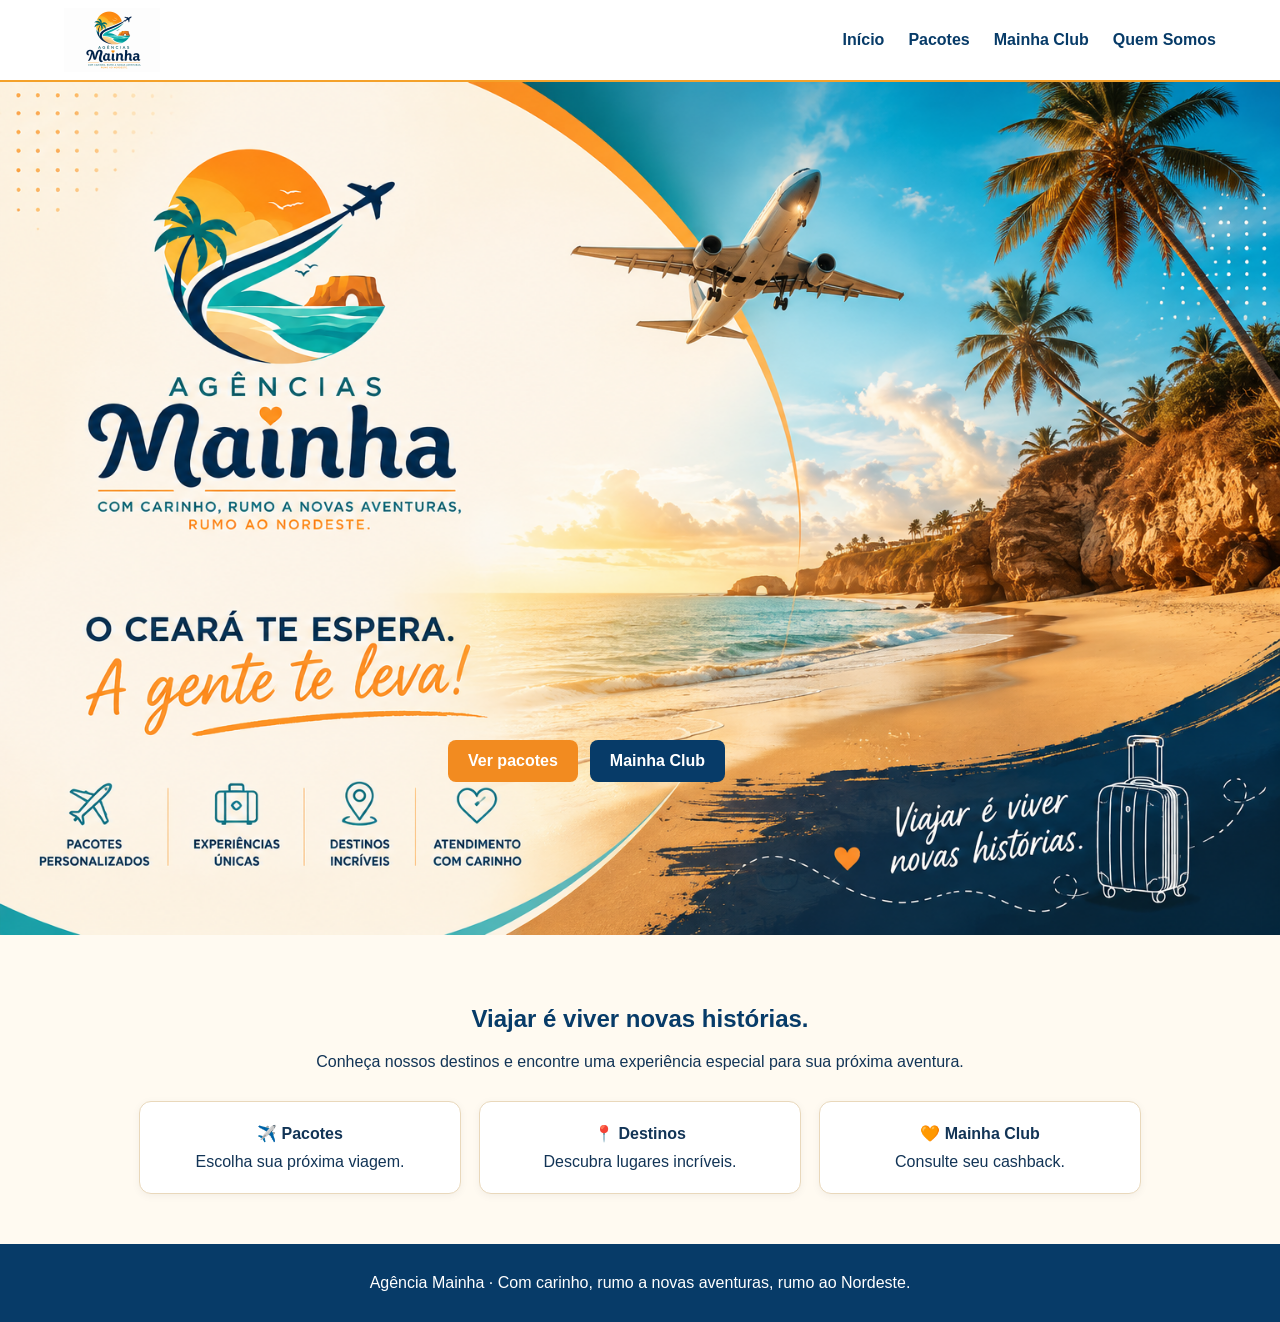
<file: index.html>
<!doctype html>
<html lang="pt-BR">
<head>
<meta charset="utf-8">
<meta name="viewport" content="width=device-width, initial-scale=1">
<title>Agência Mainha</title>
<link rel="stylesheet" href="css/style.css">
</head>
<body>
<header class="topo">
  <a class="marca" href="index.html"><img src="imagens/logo.png" alt="Agência Mainha"></a>
  <nav>
    <a href="index.html">Início</a>
    <a href="pacotes.html">Pacotes</a>
    <a href="clube.html">Mainha Club</a>
    <a href="quem-somos.html">Quem Somos</a>
  </nav>
</header>

<main>
  <section class="hero">
    <img src="imagens/capa.png" alt="Agência Mainha - O Ceará te espera">
   <div class="hero-botoes" style="position:absolute; left:35%; bottom:18%; z-index:10;">
    <a class="botao" href="pacotes.html">Ver pacotes</a>
    <a class="botao secundario" href="clube.html">Mainha Club</a>
</div>
  </section>

  <section class="introducao">
    <h2>Viajar é viver novas histórias.</h2>
    <p>Conheça nossos destinos e encontre uma experiência especial para sua próxima aventura.</p>
    <div class="cards">
      <div><b>✈️ Pacotes</b><span>Escolha sua próxima viagem.</span></div>
      <div><b>📍 Destinos</b><span>Descubra lugares incríveis.</span></div>
      <div><b>🧡 Mainha Club</b><span>Consulte seu cashback.</span></div>
    </div>
  </section>
</main>

<footer>Agência Mainha · Com carinho, rumo a novas aventuras, rumo ao Nordeste.</footer>
<script src="js/script.js"></script>
</body>
</html>
</file>
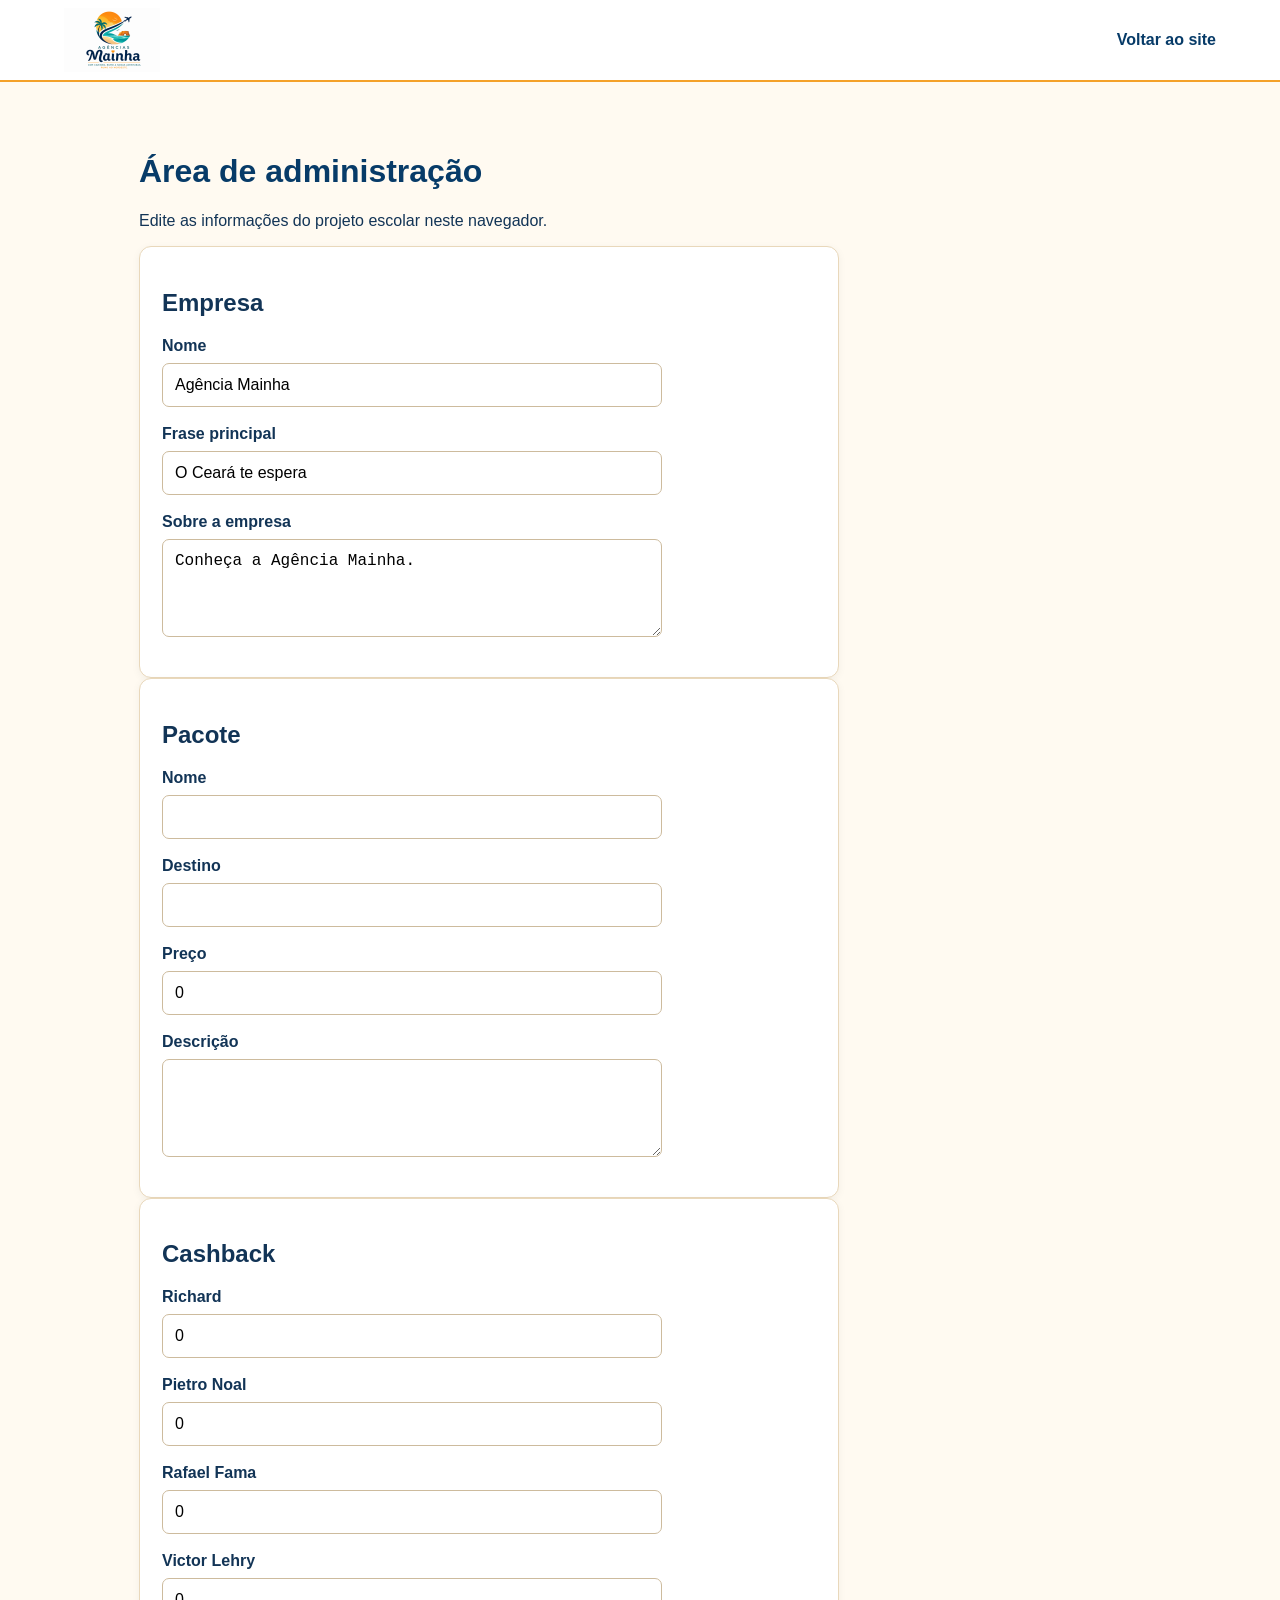
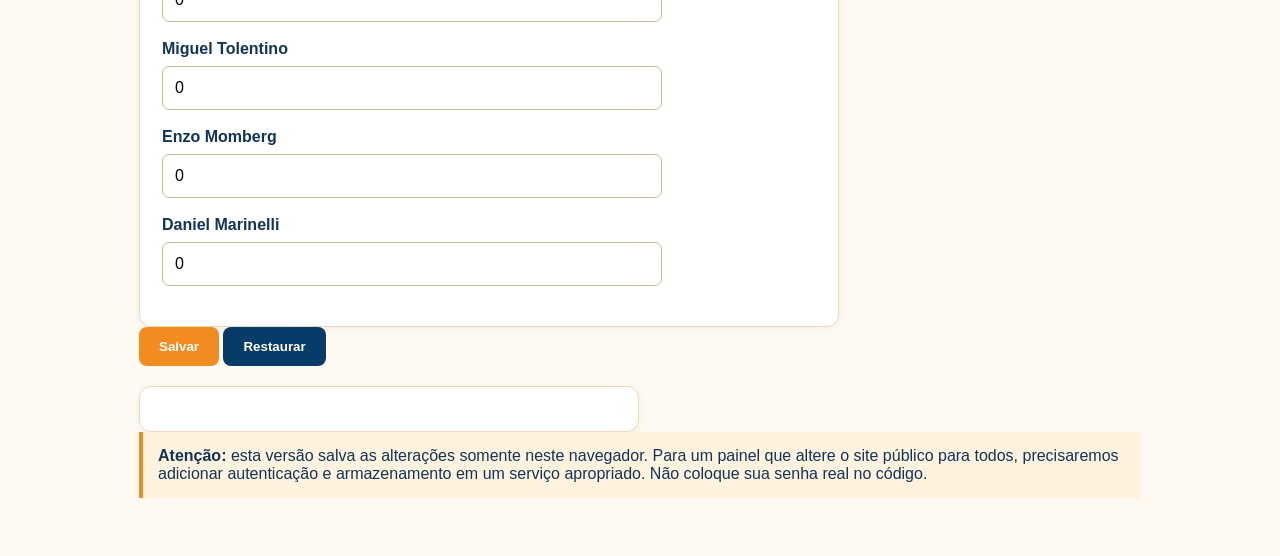
<file: admin.html>
<!doctype html>
<html lang="pt-BR">
<head>
<meta charset="utf-8"><meta name="viewport" content="width=device-width,initial-scale=1">
<title>Administração | Agência Mainha</title>
<link rel="stylesheet" href="../css/style.css">
</head>
<body>
<header class="topo">
<a class="marca" href="../index.html"><img src="../imagens/logo.png" alt="Agência Mainha"></a>
<nav><a href="../index.html">Voltar ao site</a></nav>
</header>
<main class="pagina">
<h1>Área de administração</h1>
<p>Edite as informações do projeto escolar neste navegador.</p>

<section class="bloco">
<h2>Empresa</h2>
<label>Nome<input id="empresa" class="campo"></label>
<label>Frase principal<input id="frase" class="campo"></label>
<label>Sobre a empresa<textarea id="sobre" class="campo" rows="4"></textarea></label>
</section>

<section class="bloco">
<h2>Pacote</h2>
<label>Nome<input id="pacote" class="campo"></label>
<label>Destino<input id="destino" class="campo"></label>
<label>Preço<input id="preco" class="campo" type="number" min="0" step="0.01"></label>
<label>Descrição<textarea id="descricao" class="campo" rows="4"></textarea></label>
</section>

<section class="bloco">
<h2>Cashback</h2><div id="clientes"></div>
</section>

<button class="botao" onclick="salvar()">Salvar</button>
<button class="botao secundario" onclick="restaurar()">Restaurar</button>
<div id="status" class="resultado"></div>

<div class="aviso"><strong>Atenção:</strong> esta versão salva as alterações somente neste navegador.
Para um painel que altere o site público para todos, precisaremos adicionar autenticação e armazenamento
em um serviço apropriado. Não coloque sua senha real no código.</div>
</main>
<script src="admin.js"></script>
</body>
</html>
</file>
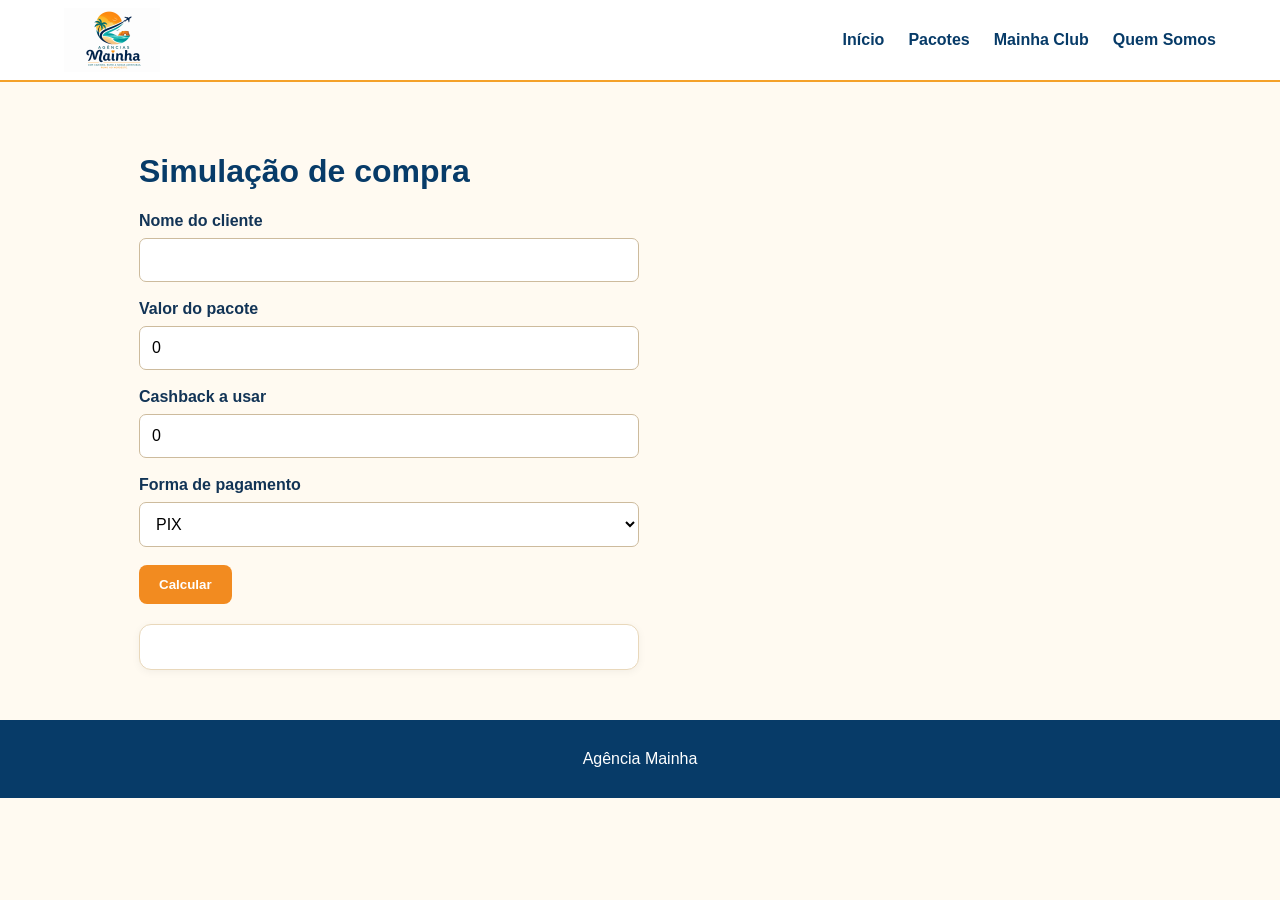
<file: checkout.html>
<!doctype html>
<html lang="pt-BR"><head><meta charset="utf-8"><meta name="viewport" content="width=device-width,initial-scale=1">
<title>Compra | Agência Mainha</title><link rel="stylesheet" href="css/style.css"></head>
<body><header class="topo"><a class="marca" href="index.html"><img src="imagens/logo.png" alt="Agência Mainha"></a>
<nav><a href="index.html">Início</a><a href="pacotes.html">Pacotes</a><a href="clube.html">Mainha Club</a><a href="quem-somos.html">Quem Somos</a></nav></header>
<main class="pagina"><h1>Simulação de compra</h1>
<label>Nome do cliente<input id="cliente" class="campo"></label>
<label>Valor do pacote<input id="valor" class="campo" type="number" min="0" value="0"></label>
<label>Cashback a usar<input id="cashback" class="campo" type="number" min="0" value="0"></label>
<label>Forma de pagamento<select id="pagamento" class="campo"><option>PIX</option><option>Cartão</option><option>Boleto</option></select></label>
<button class="botao" onclick="calcularCompra()">Calcular</button>
<div id="total" class="resultado"></div></main><footer>Agência Mainha</footer>
<script src="js/compra.js"></script></body></html>
</file>
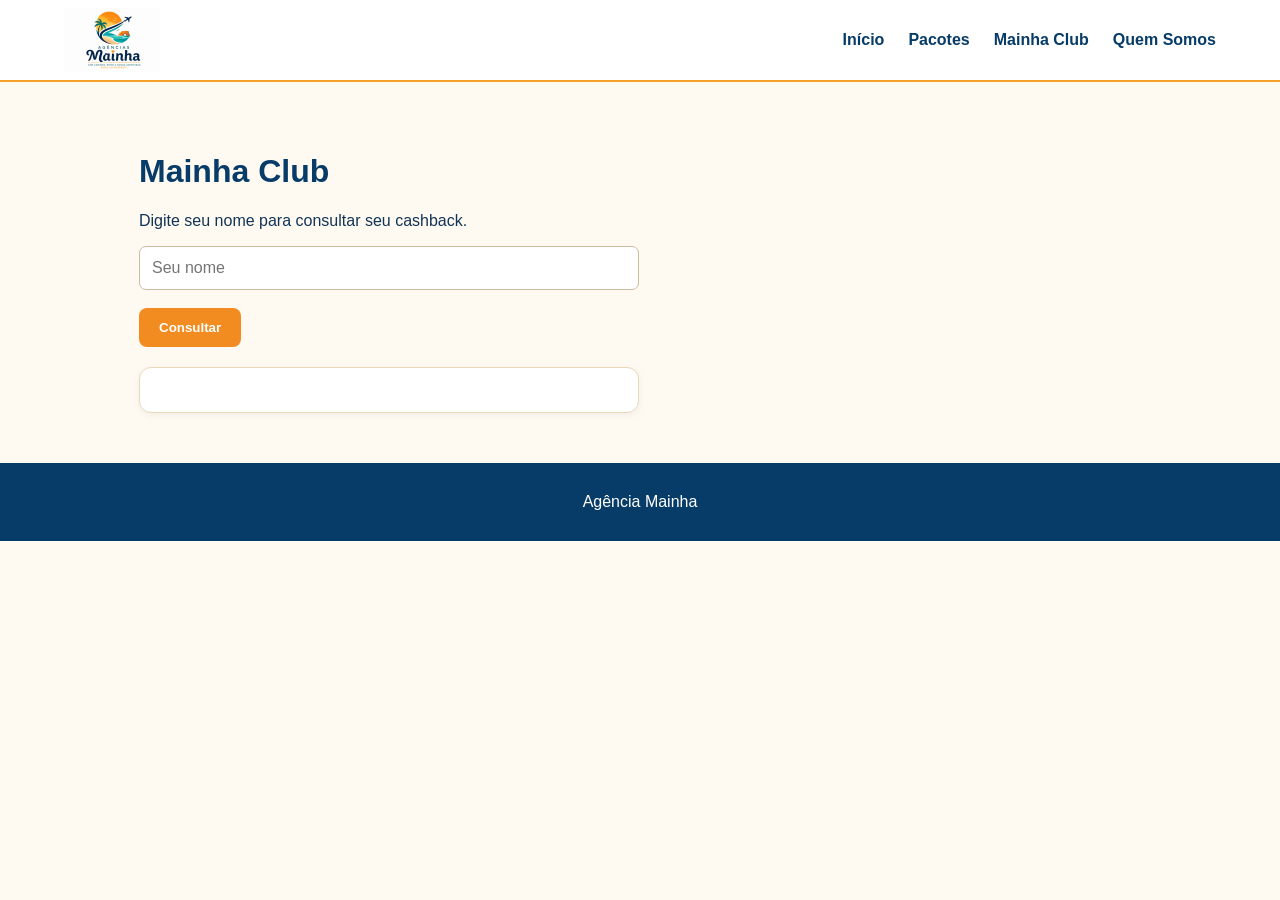
<file: clube.html>
<!doctype html>
<html lang="pt-BR"><head><meta charset="utf-8"><meta name="viewport" content="width=device-width,initial-scale=1">
<title>Mainha Club | Agência Mainha</title><link rel="stylesheet" href="css/style.css"></head>
<body><header class="topo"><a class="marca" href="index.html"><img src="imagens/logo.png" alt="Agência Mainha"></a>
<nav><a href="index.html">Início</a><a href="pacotes.html">Pacotes</a><a href="clube.html">Mainha Club</a><a href="quem-somos.html">Quem Somos</a></nav></header>
<main class="pagina"><h1>Mainha Club</h1><p>Digite seu nome para consultar seu cashback.</p>
<input id="nomeCliente" class="campo" placeholder="Seu nome"><button class="botao" onclick="consultarCashback()">Consultar</button>
<div id="resultado" class="resultado"></div></main><footer>Agência Mainha</footer>
<script src="js/clientes.js"></script><script src="js/cashback.js"></script></body></html>
</file>
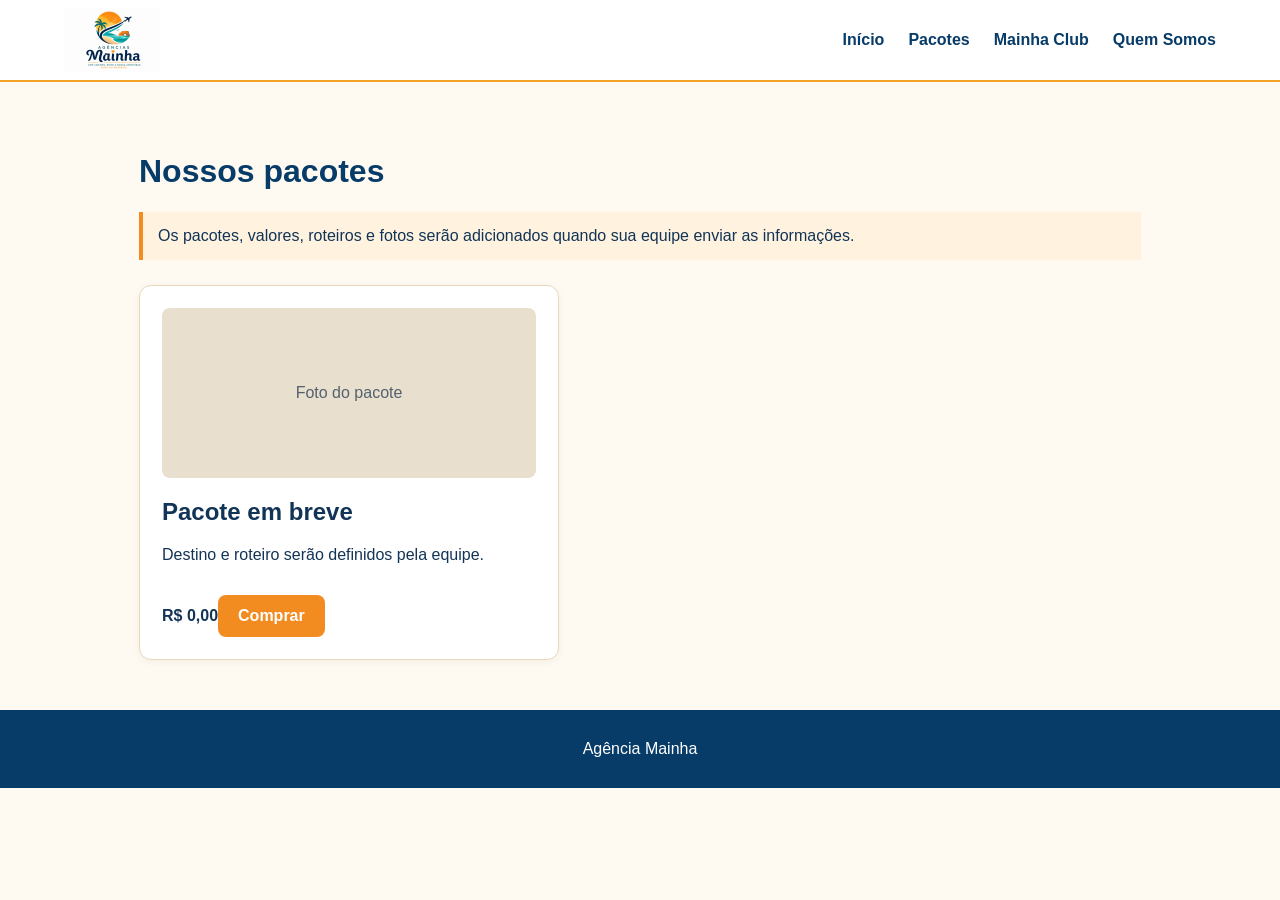
<file: pacotes.html>
<!doctype html>
<html lang="pt-BR"><head><meta charset="utf-8"><meta name="viewport" content="width=device-width,initial-scale=1">
<title>Pacotes | Agência Mainha</title><link rel="stylesheet" href="css/style.css"></head>
<body><header class="topo"><a class="marca" href="index.html"><img src="imagens/logo.png" alt="Agência Mainha"></a>
<nav><a href="index.html">Início</a><a href="pacotes.html">Pacotes</a><a href="clube.html">Mainha Club</a><a href="quem-somos.html">Quem Somos</a></nav></header>
<main class="pagina"><h1>Nossos pacotes</h1><p class="aviso">Os pacotes, valores, roteiros e fotos serão adicionados quando sua equipe enviar as informações.</p>
<div class="pacote"><div class="foto-placeholder">Foto do pacote</div><h2>Pacote em breve</h2><p>Destino e roteiro serão definidos pela equipe.</p><strong>R$ 0,00</strong><a class="botao" href="checkout.html">Comprar</a></div>
</main><footer>Agência Mainha</footer></body></html>
</file>
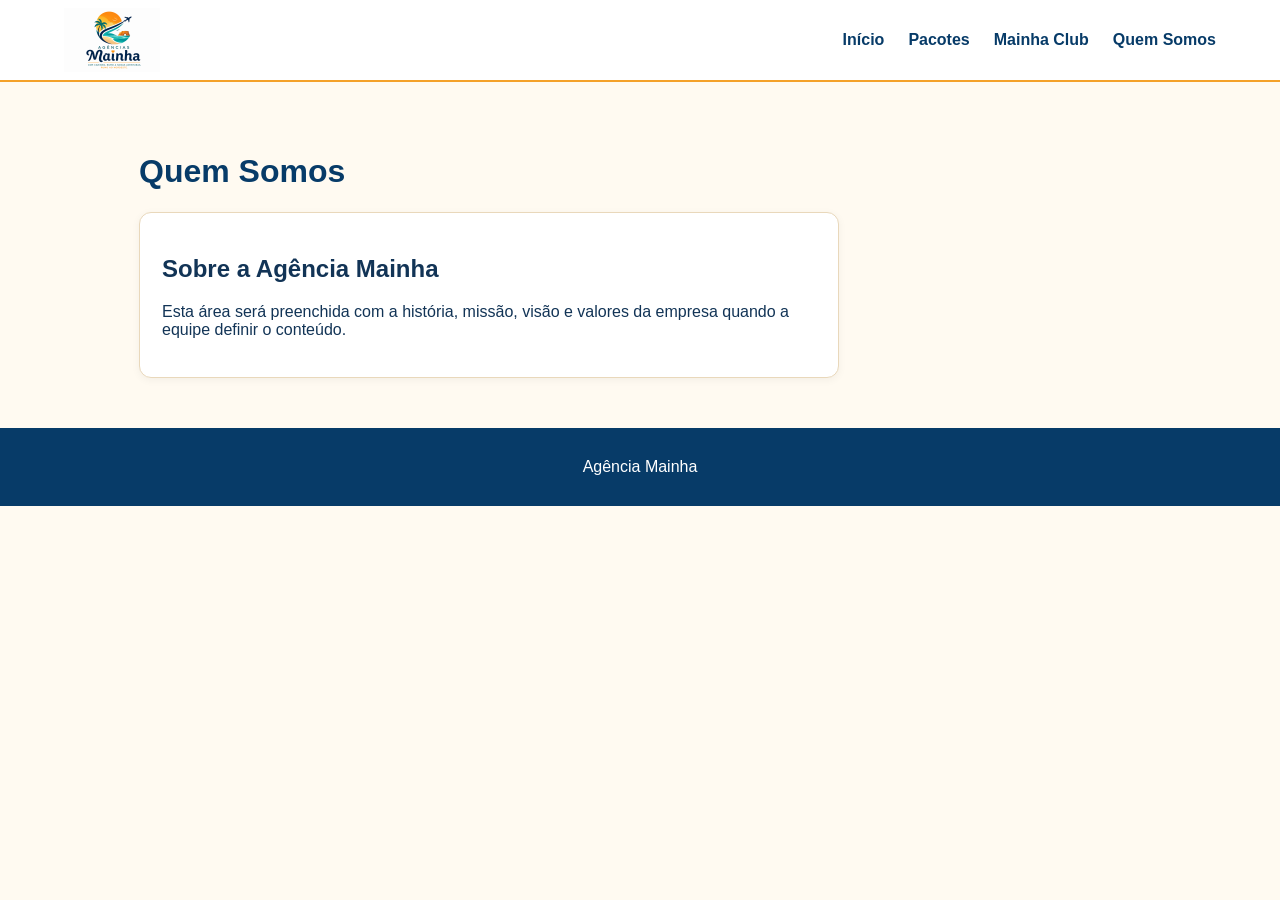
<file: quem-somos.html>
<!doctype html>
<html lang="pt-BR"><head><meta charset="utf-8"><meta name="viewport" content="width=device-width,initial-scale=1">
<title>Quem Somos | Agência Mainha</title><link rel="stylesheet" href="css/style.css"></head>
<body><header class="topo"><a class="marca" href="index.html"><img src="imagens/logo.png" alt="Agência Mainha"></a>
<nav><a href="index.html">Início</a><a href="pacotes.html">Pacotes</a><a href="clube.html">Mainha Club</a><a href="quem-somos.html">Quem Somos</a></nav></header>
<main class="pagina"><h1>Quem Somos</h1><div class="bloco"><h2>Sobre a Agência Mainha</h2><p>Esta área será preenchida com a história, missão, visão e valores da empresa quando a equipe definir o conteúdo.</p></div></main><footer>Agência Mainha</footer></body></html>
</file>
<file: css/style.css>
*{box-sizing:border-box}body{margin:0;font-family:Arial,sans-serif;color:#123456;background:#fffaf1}.topo{height:82px;background:#fff;display:flex;align-items:center;justify-content:space-between;padding:8px 5%;border-bottom:2px solid #f4a12a;position:sticky;top:0;z-index:10}.marca img{height:64px;width:auto;display:block}.topo nav{display:flex;gap:24px}.topo nav a{color:#073b68;text-decoration:none;font-weight:bold}.topo nav a:hover{color:#f28b20}.hero{position:relative;width:100%;background:#fff}.hero>img{display:block;width:100%;height:auto}.hero-botoes{position:absolute;left:7%;bottom:7%;display:flex;gap:12px}.botao{display:inline-block;border:0;border-radius:8px;background:#f28b20;color:#fff;text-decoration:none;padding:12px 20px;font-weight:bold;cursor:pointer}.botao:hover{opacity:.88}.botao.secundario{background:#073b68}.introducao,.pagina{max-width:1050px;margin:0 auto;padding:50px 24px}.introducao{text-align:center}.introducao h2,.pagina h1{color:#073b68}.cards{display:flex;gap:18px;justify-content:center;margin-top:30px}.cards div,.pacote,.bloco,.resultado{background:#fff;border:1px solid #e9d8bb;border-radius:12px;padding:22px;box-shadow:0 2px 8px #0000000d}.cards div{flex:1}.cards b,.cards span{display:block}.cards span{margin-top:10px}.aviso{background:#fff3df;border-left:4px solid #f28b20;padding:15px}.pacote{max-width:420px;margin-top:25px}.foto-placeholder{height:170px;background:#e9dfcf;border-radius:8px;display:flex;align-items:center;justify-content:center;color:#52616d;margin-bottom:15px}.pacote .botao{margin-top:15px}.campo{display:block;width:100%;max-width:500px;margin:8px 0 18px;padding:12px;border:1px solid #cdbb9d;border-radius:7px;background:#fff;font-size:16px}.pagina label{display:block;font-weight:bold;max-width:500px}.resultado{max-width:500px;margin-top:20px;line-height:1.7}.admin{min-height:80vh}footer{text-align:center;padding:30px 20px;background:#073b68;color:#fff}.bloco{max-width:700px}@media(max-width:700px){.topo{height:auto;flex-direction:column;gap:8px}.topo nav{gap:12px;flex-wrap:wrap;justify-content:center}.hero-botoes{position:static;padding:15px;justify-content:center}.cards{flex-direction:column}}
</file>
